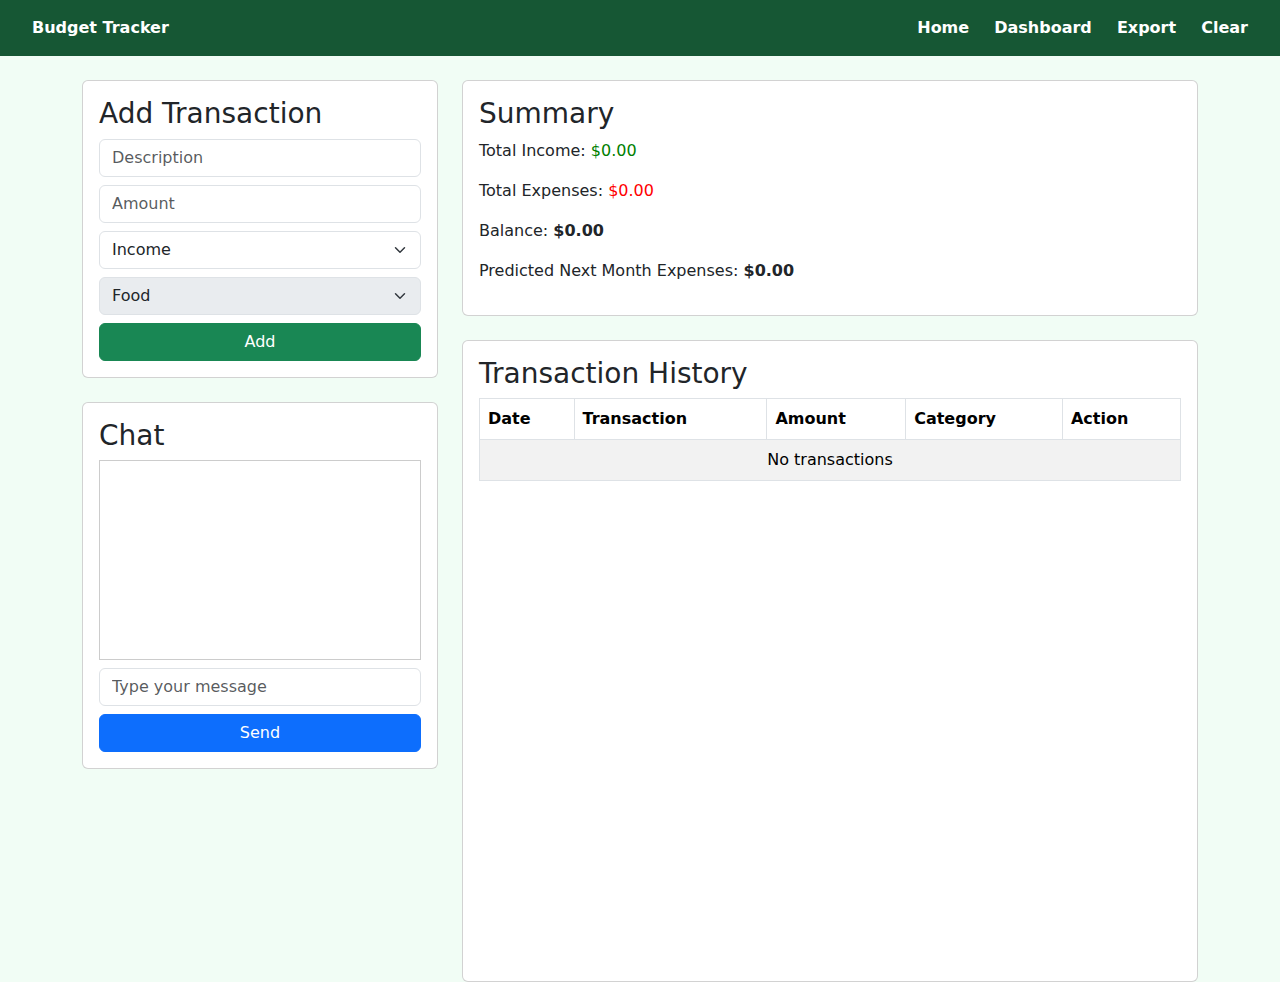
<file: mainpage.html>
<!DOCTYPE html>
<html lang="en">
<head>
<meta charset="UTF-8">
<meta name="viewport" content="width=device-width, initial-scale=1.0">
<title>Budget Tracker with Chat</title>

<link rel="stylesheet" href="https://cdn.jsdelivr.net/npm/bootstrap@5.3.3/dist/css/bootstrap.min.css">
<style>
body {
  background-color: #f1fdf5;
}
header {
  background-color: #165734;
  color: white;
  padding: 1rem 2rem;
}
header nav a {
  color: white;
  margin-left: 20px;
  text-decoration: none;
  font-weight: bold;
}
.amount-positive { color: green; }
.amount-negative { color: red; }
.chat-box {
  height: 200px;
  overflow-y: auto;
  background: #fff;
  border: 1px solid #ccc;
  padding: 0.5rem;
}
.chat-message {
  margin-bottom: 0.5rem;
}
</style>
</head>
<body>

<header class="d-flex justify-content-between align-items-center">
  <div><strong>Budget Tracker</strong></div>
  <nav>
    <a href="#">Home</a>
    <a href="#">Dashboard</a>
    <a href="#" onclick="exportExcel()">Export</a>
    <a href="#" onclick="clearData()">Clear</a>
  </nav>
</header>

<div class="container mt-4">
  <div class="row g-4">
    <div class="col-md-4">
      <div class="card p-3">
        <h3>Add Transaction</h3>
        <input type="text" id="desc" class="form-control mb-2" placeholder="Description">
        <input type="number" id="amount" class="form-control mb-2" placeholder="Amount">
        <select id="type" class="form-select mb-2" onchange="toggleCategory()">
          <option value="income">Income</option>
          <option value="expense">Expense</option>
        </select>
        <select id="category" class="form-select mb-2">
          <option value="Food">Food</option>
          <option value="Transport">Transport</option>
          <option value="Utilities">Utilities</option>
          <option value="Other">Other</option>
        </select>
        <button id="addBtn" onclick="addTransaction()" class="btn btn-success">Add</button>
      </div>

      <div class="card mt-4 p-3">
        <h3>Chat</h3>
        <div class="chat-box mb-2" id="chatBox"></div>
        <input type="text" id="chatInput" class="form-control mb-2" placeholder="Type your message">
        <button onclick="addChatMessage()" class="btn btn-primary">Send</button>
      </div>
    </div>

    <div class="col-md-8">
      <div class="card p-3 mb-4">
        <h3>Summary</h3>
        <p>Total Income: <span class="amount-positive" id="totalIncome">$0.00</span></p>
        <p>Total Expenses: <span class="amount-negative" id="totalExpenses">$0.00</span></p>
        <p>Balance: <strong id="balance">$0.00</strong></p>
        <p>Predicted Next Month Expenses: <strong id="predictedExpenses">$0.00</strong></p>
      </div>

      <div class="card p-3">
        <h3>Transaction History</h3>
        <table class="table table-bordered table-striped">
          <thead>
            <tr>
              <th>Date</th>
              <th>Transaction</th>
              <th>Amount</th>
              <th>Category</th>
              <th>Action</th>
            </tr>
          </thead>
          <tbody id="history"></tbody>
        </table>
        <canvas id="expenseChart" height="100"></canvas>
        <canvas id="categoryChart" height="100"></canvas>
      </div>
    </div>
  </div>
</div>

<script src="https://cdn.sheetjs.com/xlsx-latest/package/dist/xlsx.full.min.js"></script>
<script src="https://cdn.sheetjs.com/xlsx-latest/package/dist/xlsx.full.min.js"></script>
<script>
let transactions = JSON.parse(localStorage.getItem('transactions')) || [];
let chatLog = JSON.parse(localStorage.getItem('chatLog')) || [];
let expenseChart = null, categoryChart = null;

function saveData() {
  localStorage.setItem('transactions', JSON.stringify(transactions));
  localStorage.setItem('chatLog', JSON.stringify(chatLog));
}

function toggleCategory() {
  const type = document.getElementById('type').value;
  document.getElementById('category').disabled = (type === 'income');
}

function addTransaction() {
  const desc = document.getElementById('desc').value.trim();
  const amount = parseFloat(document.getElementById('amount').value);
  const type = document.getElementById('type').value;
  const category = (type === 'expense') ? document.getElementById('category').value : '';

  if (!desc || isNaN(amount)) {
    alert('Please fill in all fields');
    return;
  }

  const id = Date.now();
  transactions.push({ id, desc, amount, type, category, date: new Date().toISOString() });
  saveData();
  updateUI();
  document.getElementById('desc').value = '';
  document.getElementById('amount').value = '';
}

function deleteTransaction(id) {
  transactions = transactions.filter(t => t.id !== id);
  saveData();
  updateUI();
}

function clearData() {
  if (confirm('Clear all transactions and chat?')) {
    transactions = [];
    chatLog = [];
    saveData();
    updateUI();
    updateChatUI();
  }
}

function exportExcel() {
  const wb = XLSX.utils.book_new();

  const txData = [["Date", "Description", "Amount", "Type", "Category"]];
  transactions.forEach(t => {
    txData.push([
      new Date(t.date).toLocaleDateString(),
      t.desc,
      t.amount,
      t.type,
      t.category || "-"
    ]);
  });
  const txSheet = XLSX.utils.aoa_to_sheet(txData);
  XLSX.utils.book_append_sheet(wb, txSheet, "Transactions");

  const chatData = [["Timestamp", "User", "Message"]];
  chatLog.forEach(c => {
    chatData.push([c.timestamp, c.user, c.message]);
  });
  const chatSheet = XLSX.utils.aoa_to_sheet(chatData);
  XLSX.utils.book_append_sheet(wb, chatSheet, "Chat Log");

  XLSX.writeFile(wb, "budget_tracker.xlsx");
}

function updateUI() {
  let income = 0, expenses = 0, html = '';

  transactions.forEach(t => {
    if (t.type === 'income') income += t.amount;
    else expenses += t.amount;

    html += `<tr>
      <td>${new Date(t.date).toLocaleDateString()}</td>
      <td>${t.desc}</td>
      <td class="${t.type === 'income' ? 'amount-positive' : 'amount-negative'}">
        ${t.type === 'income' ? '+' : '-'}$${t.amount.toFixed(2)}
      </td>
      <td>${t.type === 'expense' ? t.category : '-'}</td>
      <td><button onclick="deleteTransaction(${t.id})" class="btn btn-sm btn-link text-danger">x</button></td>
    </tr>`;
  });

  document.getElementById('history').innerHTML = html || '<tr><td colspan="5" class="text-center">No transactions</td></tr>';
  document.getElementById('totalIncome').textContent = `$${income.toFixed(2)}`;
  document.getElementById('totalExpenses').textContent = `$${expenses.toFixed(2)}`;
  document.getElementById('balance').textContent = `$${(income - expenses).toFixed(2)}`;

  updatePredictionAndCharts();
}

function updatePredictionAndCharts() {
  const expenseTx = transactions.filter(t => t.type === 'expense');
  if (expenseTx.length === 0) {
    document.getElementById('predictedExpenses').textContent = `$0.00`;
    if (expenseChart) expenseChart.destroy();
    if (categoryChart) categoryChart.destroy();
    return;
  }

  const monthlyMap = new Map(), categoryMap = new Map();
  expenseTx.forEach(t => {
    const d = new Date(t.date);
    const key = `${d.getFullYear()}-${(d.getMonth()+1).toString().padStart(2,'0')}`;
    monthlyMap.set(key, (monthlyMap.get(key) || 0) + t.amount);
    categoryMap.set(t.category, (categoryMap.get(t.category) || 0) + t.amount);
  });

  const months = Array.from(monthlyMap.keys()).sort();
  const values = months.map(m => monthlyMap.get(m));
  const predicted = (values.reduce((a,b)=>a+b,0) / months.length) || 0;
  document.getElementById('predictedExpenses').textContent = `$${predicted.toFixed(2)}`;

  const nextMonth = (() => {
    const [y, m] = months[months.length-1].split('-').map(Number);
    return m===12 ? `${y+1}-01` : `${y}-${String(m+1).padStart(2,'0')}`;
  })();

  if (expenseChart) expenseChart.destroy();
  if (categoryChart) categoryChart.destroy();

  expenseChart = new Chart(document.getElementById('expenseChart').getContext('2d'), {
    type: 'line',
    data: {
      labels: [...months, nextMonth],
      datasets: [{
        label: 'Monthly Expenses',
        data: [...values, predicted],
        fill: false,
        borderColor: '#dc3545',
        tension: 0.1
      }]
    },
    options: { scales: { y: { beginAtZero: true } } }
  });

  categoryChart = new Chart(document.getElementById('categoryChart').getContext('2d'), {
    type: 'pie',
    data: {
      labels: Array.from(categoryMap.keys()),
      datasets: [{
        label: 'Expenses by Category',
        data: Array.from(categoryMap.values())
      }]
    }
  });
}

function addChatMessage() {
  const input = document.getElementById('chatInput');
  const message = input.value.trim();
  if (!message) return;
  chatLog.push({ timestamp: new Date().toLocaleString(), user: 'User', message });
  saveData();
  updateChatUI();
  input.value = '';
}

function updateChatUI() {
  const chatBox = document.getElementById('chatBox');
  chatBox.innerHTML = '';
  chatLog.forEach(c => {
    const div = document.createElement('div');
    div.className = 'chat-message';
    div.textContent = `[${c.timestamp}] ${c.user}: ${c.message}`;
    chatBox.appendChild(div);
  });
  chatBox.scrollTop = chatBox.scrollHeight;
}

toggleCategory();
updateUI();
updateChatUI();
</script>
</body>
</html>
</file>
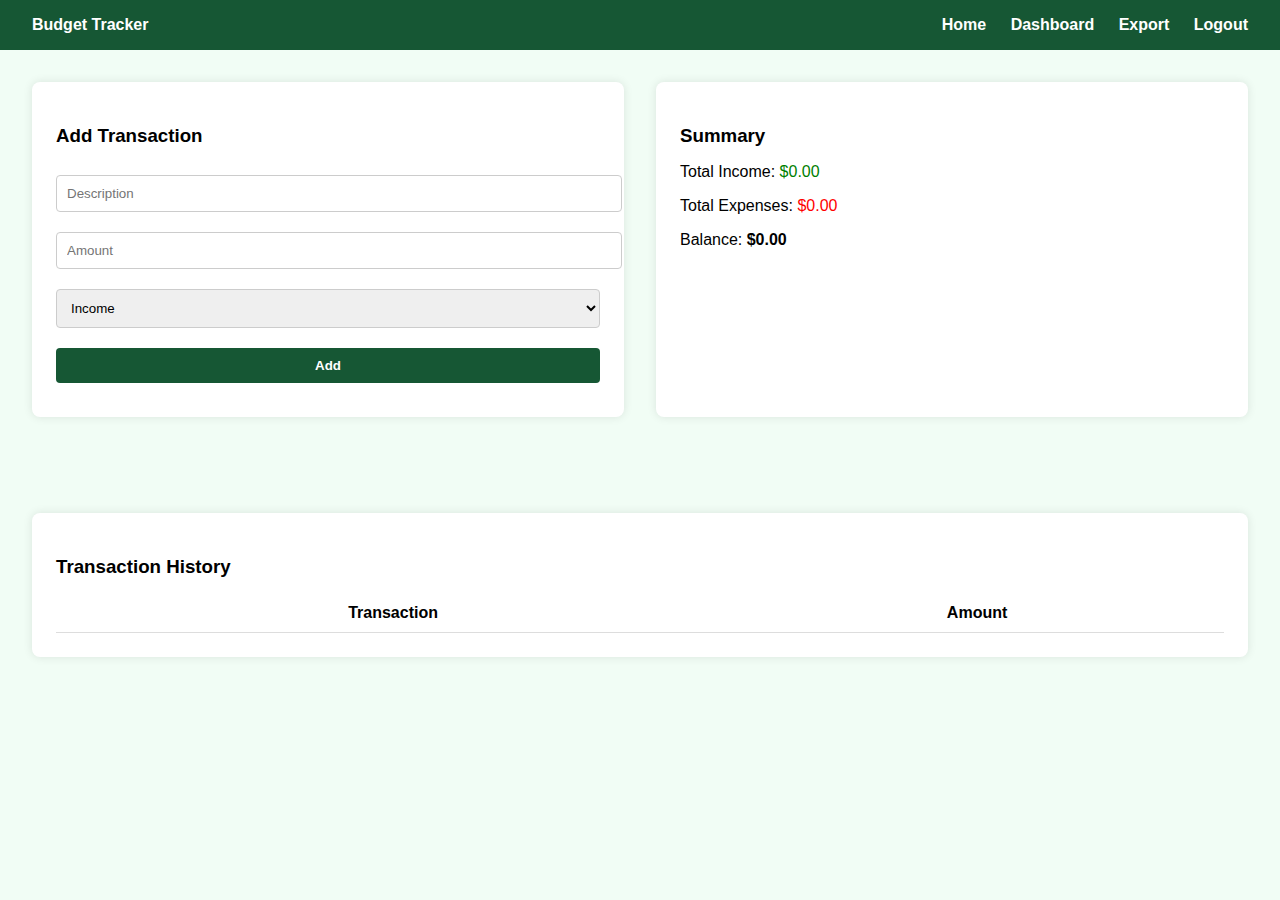
<file: Marcel.html>
<!DOCTYPE html>
<html lang="en">
<head>
  <meta charset="UTF-8">
  <meta name="viewport" content="width=device-width, initial-scale=1.0">
  <title>Budget Tracker</title>
  <style>
    body {
      font-family: Arial, sans-serif;
      background-color: #f1fdf5;
      margin: 0;
      padding: 0;
    }
    header {
      background-color: #165734;
      color: white;
      padding: 1rem 2rem;
      display: flex;
      justify-content: space-between;
      align-items: center;
    }
    header nav a {
      color: white;
      margin-left: 20px;
      text-decoration: none;
      font-weight: bold;
    }
    .container {
      display: flex;
      padding: 2rem;
      gap: 2rem;
    }
    .form, .summary, .history {
      background-color: white;
      padding: 1.5rem;
      border-radius: 8px;
      box-shadow: 0 0 10px rgba(0, 0, 0, 0.1);
    }
    .form {
      flex: 1;
    }
    .summary {
      flex: 1;
    }
    .history {
      margin-top: 2rem;
    }
    input, select, button {
      width: 100%;
      padding: 10px;
      margin: 10px 0;
      border: 1px solid #ccc;
      border-radius: 4px;
    }
    button {
      background-color: #165734;
      color: white;
      border: none;
      font-weight: bold;
      cursor: pointer;
    }
    td button {
      background: none;
      border: none;
      font-weight: bold;
      color: red;
      cursor: pointer;
    }
    .summary h3, .history h3 {
      margin-bottom: 1rem;
    }
    .amount-positive {
      color: green;
    }
    .amount-negative {
      color: red;
    }
    table {
      width: 100%;
      border-collapse: collapse;
    }
    table td, table th {
      padding: 10px;
      border-bottom: 1px solid #ddd;
    }
  </style>
</head>
<body>
  <header>
    <div><strong>Budget Tracker</strong></div>
    <nav>
      <a href="#">Home</a>
      <a href="#">Dashboard</a>
      <a href="#">Export</a>
      <a href="#">Logout</a>
    </nav>
  </header>

  <div class="container">
    <div class="form">
      <h3>Add Transaction</h3>
      <input type="text" id="desc" placeholder="Description">
      <input type="number" id="amount" placeholder="Amount">
      <select id="type">
        <option value="income">Income</option>
        <option value="expense">Expense</option>
      </select>
      <button onclick="addTransaction()">Add</button>
    </div>

    <div class="summary">
      <h3>Summary</h3>
      <p>Total Income: <span class="amount-positive" id="totalIncome">$0.00</span></p>
      <p>Total Expenses: <span class="amount-negative" id="totalExpenses">$0.00</span></p>
      <p>Balance: <strong id="balance">$0.00</strong></p>
    </div>
  </div>

  <div class="container">
    <div class="history" style="width: 100%;">
      <h3>Transaction History</h3>
      <table>
        <thead>
          <tr>
            <th>Transaction</th>
            <th>Amount</th>
          </tr>
        </thead>
        <tbody id="history">
        </tbody>
      </table>
    </div>
  </div>

  <script>
    let transactions = [];

    function addTransaction() {
      const desc = document.getElementById('desc').value;
      const amount = parseFloat(document.getElementById('amount').value);
      const type = document.getElementById('type').value;

      if (!desc || isNaN(amount)) return alert('Please fill in all fields');

      const id = Date.now(); // Unique ID based on timestamp
      transactions.push({ id, desc, amount, type });
      updateUI();
      document.getElementById('desc').value = '';
      document.getElementById('amount').value = '';
    }

    function deleteTransaction(id) {
      transactions = transactions.filter(t => t.id !== id);
      updateUI();
    }

    function updateUI() {
      let income = 0, expenses = 0;
      let html = '';

      transactions.forEach(t => {
        if (t.type === 'income') income += t.amount;
        else expenses += t.amount;

        html += `<tr>
          <td>${t.desc}</td>
          <td class="${t.type === 'income' ? 'amount-positive' : 'amount-negative'}">
            ${t.type === 'income' ? '+' : '-'}$${t.amount.toFixed(2)}
            <button onclick="deleteTransaction(${t.id})">x</button>
          </td>
        </tr>`;
      });

      document.getElementById('history').innerHTML = html;
      document.getElementById('totalIncome').textContent = `$${income.toFixed(2)}`;
      document.getElementById('totalExpenses').textContent = `$${expenses.toFixed(2)}`;
      document.getElementById('balance').textContent = `$${(income - expenses).toFixed(2)}`;
    }
  </script>
</body>
</html>
</file>
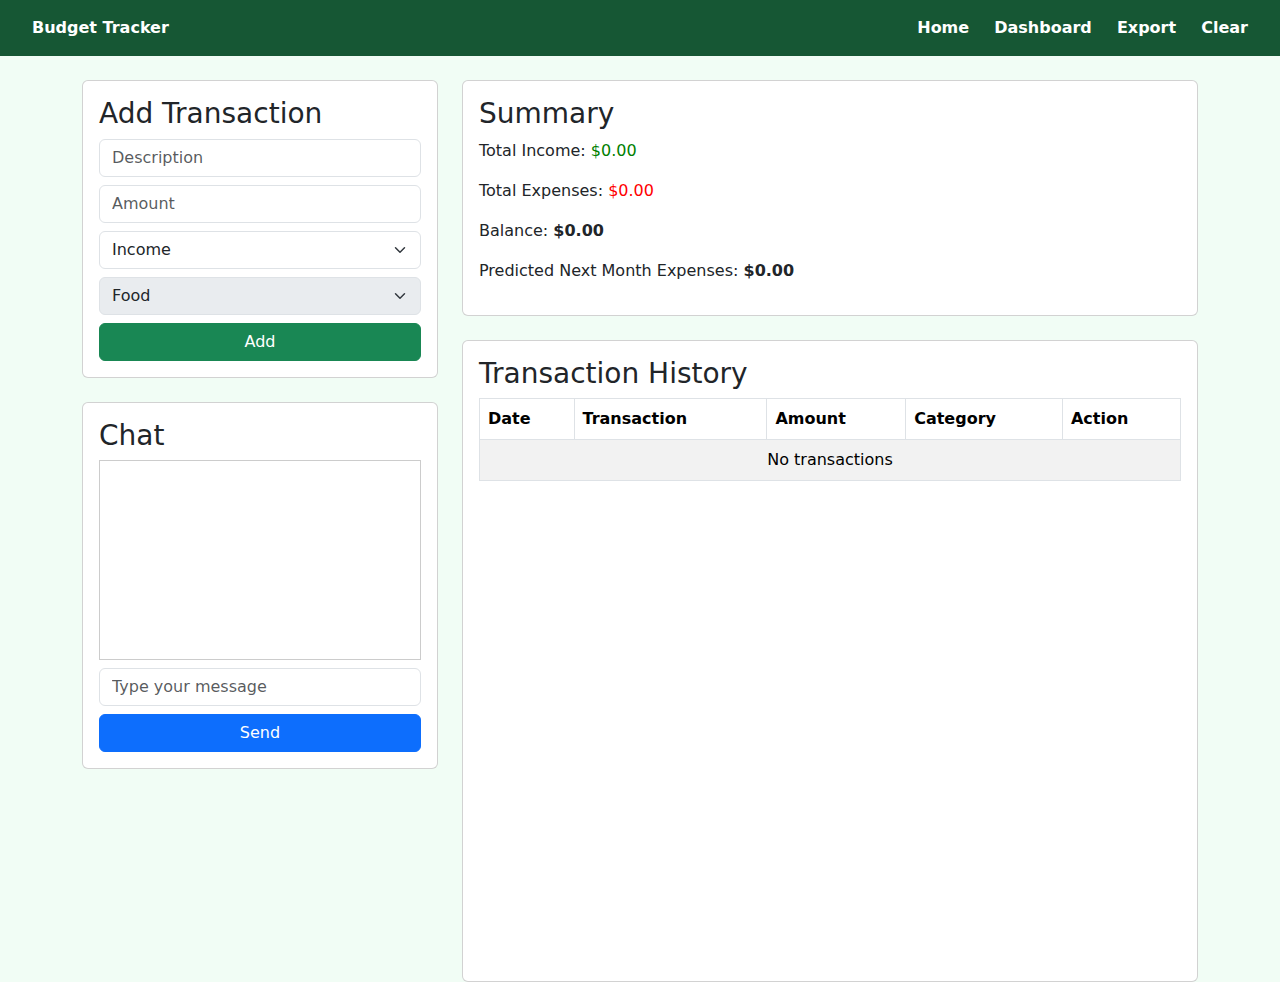
<file: MarcelRecentUpdatedMainpage.html>
<!DOCTYPE html>
<html lang="en">
<head>
<meta charset="UTF-8">
<meta name="viewport" content="width=device-width, initial-scale=1.0">
<title>Budget Tracker with Chat</title>

<link rel="stylesheet" href="https://cdn.jsdelivr.net/npm/bootstrap@5.3.3/dist/css/bootstrap.min.css">
<style>
body {
  background-color: #f1fdf5;
}
header {
  background-color: #165734;
  color: white;
  padding: 1rem 2rem;
}
header nav a {
  color: white;
  margin-left: 20px;
  text-decoration: none;
  font-weight: bold;
}
.amount-positive { color: green; }
.amount-negative { color: red; }
.chat-box {
  height: 200px;
  overflow-y: auto;
  background: #fff;
  border: 1px solid #ccc;
  padding: 0.5rem;
}
.chat-message {
  margin-bottom: 0.5rem;
}
</style>
</head>
<body>

<header class="d-flex justify-content-between align-items-center">
  <div><strong>Budget Tracker</strong></div>
  <nav>
    <a href="#">Home</a>
    <a href="#">Dashboard</a>
    <a href="#" onclick="exportExcel()">Export</a>
    <a href="#" onclick="clearData()">Clear</a>
  </nav>
</header>

<div class="container mt-4">
  <div class="row g-4">
    <div class="col-md-4">
      <div class="card p-3">
        <h3>Add Transaction</h3>
        <input type="text" id="desc" class="form-control mb-2" placeholder="Description">
        <input type="number" id="amount" class="form-control mb-2" placeholder="Amount">
        <select id="type" class="form-select mb-2" onchange="toggleCategory()">
          <option value="income">Income</option>
          <option value="expense">Expense</option>
        </select>
        <select id="category" class="form-select mb-2">
          <option value="Food">Food</option>
          <option value="Transport">Transport</option>
          <option value="Utilities">Utilities</option>
          <option value="Other">Other</option>
        </select>
        <button id="addBtn" onclick="addTransaction()" class="btn btn-success">Add</button>
      </div>

      <div class="card mt-4 p-3">
        <h3>Chat</h3>
        <div class="chat-box mb-2" id="chatBox"></div>
        <input type="text" id="chatInput" class="form-control mb-2" placeholder="Type your message">
        <button onclick="addChatMessage()" class="btn btn-primary">Send</button>
      </div>
    </div>

    <div class="col-md-8">
      <div class="card p-3 mb-4">
        <h3>Summary</h3>
        <p>Total Income: <span class="amount-positive" id="totalIncome">$0.00</span></p>
        <p>Total Expenses: <span class="amount-negative" id="totalExpenses">$0.00</span></p>
        <p>Balance: <strong id="balance">$0.00</strong></p>
        <p>Predicted Next Month Expenses: <strong id="predictedExpenses">$0.00</strong></p>
      </div>

      <div class="card p-3">
        <h3>Transaction History</h3>
        <table class="table table-bordered table-striped">
          <thead>
            <tr>
              <th>Date</th>
              <th>Transaction</th>
              <th>Amount</th>
              <th>Category</th>
              <th>Action</th>
            </tr>
          </thead>
          <tbody id="history"></tbody>
        </table>
        <canvas id="expenseChart" height="100"></canvas>
        <canvas id="categoryChart" height="100"></canvas>
      </div>
    </div>
  </div>
</div>

<script src="https://cdn.sheetjs.com/xlsx-latest/package/dist/xlsx.full.min.js"></script>
<script src="https://cdn.sheetjs.com/xlsx-latest/package/dist/xlsx.full.min.js"></script>
<script>
let transactions = JSON.parse(localStorage.getItem('transactions')) || [];
let chatLog = JSON.parse(localStorage.getItem('chatLog')) || [];
let expenseChart = null, categoryChart = null;

function saveData() {
  localStorage.setItem('transactions', JSON.stringify(transactions));
  localStorage.setItem('chatLog', JSON.stringify(chatLog));
}

function toggleCategory() {
  const type = document.getElementById('type').value;
  document.getElementById('category').disabled = (type === 'income');
}

function addTransaction() {
  const desc = document.getElementById('desc').value.trim();
  const amount = parseFloat(document.getElementById('amount').value);
  const type = document.getElementById('type').value;
  const category = (type === 'expense') ? document.getElementById('category').value : '';

  if (!desc || isNaN(amount)) {
    alert('Please fill in all fields');
    return;
  }

  const id = Date.now();
  transactions.push({ id, desc, amount, type, category, date: new Date().toISOString() });
  saveData();
  updateUI();
  document.getElementById('desc').value = '';
  document.getElementById('amount').value = '';
}

function deleteTransaction(id) {
  transactions = transactions.filter(t => t.id !== id);
  saveData();
  updateUI();
}

function clearData() {
  if (confirm('Clear all transactions and chat?')) {
    transactions = [];
    chatLog = [];
    saveData();
    updateUI();
    updateChatUI();
  }
}

function exportExcel() {
  const wb = XLSX.utils.book_new();

  const txData = [["Date", "Description", "Amount", "Type", "Category"]];
  transactions.forEach(t => {
    txData.push([
      new Date(t.date).toLocaleDateString(),
      t.desc,
      t.amount,
      t.type,
      t.category || "-"
    ]);
  });
  const txSheet = XLSX.utils.aoa_to_sheet(txData);
  XLSX.utils.book_append_sheet(wb, txSheet, "Transactions");

  const chatData = [["Timestamp", "User", "Message"]];
  chatLog.forEach(c => {
    chatData.push([c.timestamp, c.user, c.message]);
  });
  const chatSheet = XLSX.utils.aoa_to_sheet(chatData);
  XLSX.utils.book_append_sheet(wb, chatSheet, "Chat Log");

  XLSX.writeFile(wb, "budget_tracker.xlsx");
}

function updateUI() {
  let income = 0, expenses = 0, html = '';

  transactions.forEach(t => {
    if (t.type === 'income') income += t.amount;
    else expenses += t.amount;

    html += `<tr>
      <td>${new Date(t.date).toLocaleDateString()}</td>
      <td>${t.desc}</td>
      <td class="${t.type === 'income' ? 'amount-positive' : 'amount-negative'}">
        ${t.type === 'income' ? '+' : '-'}$${t.amount.toFixed(2)}
      </td>
      <td>${t.type === 'expense' ? t.category : '-'}</td>
      <td><button onclick="deleteTransaction(${t.id})" class="btn btn-sm btn-link text-danger">x</button></td>
    </tr>`;
  });

  document.getElementById('history').innerHTML = html || '<tr><td colspan="5" class="text-center">No transactions</td></tr>';
  document.getElementById('totalIncome').textContent = `$${income.toFixed(2)}`;
  document.getElementById('totalExpenses').textContent = `$${expenses.toFixed(2)}`;
  document.getElementById('balance').textContent = `$${(income - expenses).toFixed(2)}`;

  updatePredictionAndCharts();
}

function updatePredictionAndCharts() {
  const expenseTx = transactions.filter(t => t.type === 'expense');
  if (expenseTx.length === 0) {
    document.getElementById('predictedExpenses').textContent = `$0.00`;
    if (expenseChart) expenseChart.destroy();
    if (categoryChart) categoryChart.destroy();
    return;
  }

  const monthlyMap = new Map(), categoryMap = new Map();
  expenseTx.forEach(t => {
    const d = new Date(t.date);
    const key = `${d.getFullYear()}-${(d.getMonth()+1).toString().padStart(2,'0')}`;
    monthlyMap.set(key, (monthlyMap.get(key) || 0) + t.amount);
    categoryMap.set(t.category, (categoryMap.get(t.category) || 0) + t.amount);
  });

  const months = Array.from(monthlyMap.keys()).sort();
  const values = months.map(m => monthlyMap.get(m));
  const predicted = (values.reduce((a,b)=>a+b,0) / months.length) || 0;
  document.getElementById('predictedExpenses').textContent = `$${predicted.toFixed(2)}`;

  const nextMonth = (() => {
    const [y, m] = months[months.length-1].split('-').map(Number);
    return m===12 ? `${y+1}-01` : `${y}-${String(m+1).padStart(2,'0')}`;
  })();

  if (expenseChart) expenseChart.destroy();
  if (categoryChart) categoryChart.destroy();

  expenseChart = new Chart(document.getElementById('expenseChart').getContext('2d'), {
    type: 'line',
    data: {
      labels: [...months, nextMonth],
      datasets: [{
        label: 'Monthly Expenses',
        data: [...values, predicted],
        fill: false,
        borderColor: '#dc3545',
        tension: 0.1
      }]
    },
    options: { scales: { y: { beginAtZero: true } } }
  });

  categoryChart = new Chart(document.getElementById('categoryChart').getContext('2d'), {
    type: 'pie',
    data: {
      labels: Array.from(categoryMap.keys()),
      datasets: [{
        label: 'Expenses by Category',
        data: Array.from(categoryMap.values())
      }]
    }
  });
}

function addChatMessage() {
  const input = document.getElementById('chatInput');
  const message = input.value.trim();
  if (!message) return;
  chatLog.push({ timestamp: new Date().toLocaleString(), user: 'User', message });
  saveData();
  updateChatUI();
  input.value = '';
}

function updateChatUI() {
  const chatBox = document.getElementById('chatBox');
  chatBox.innerHTML = '';
  chatLog.forEach(c => {
    const div = document.createElement('div');
    div.className = 'chat-message';
    div.textContent = `[${c.timestamp}] ${c.user}: ${c.message}`;
    chatBox.appendChild(div);
  });
  chatBox.scrollTop = chatBox.scrollHeight;
}

toggleCategory();
updateUI();
updateChatUI();
</script>
</body>
</html>
</file>
